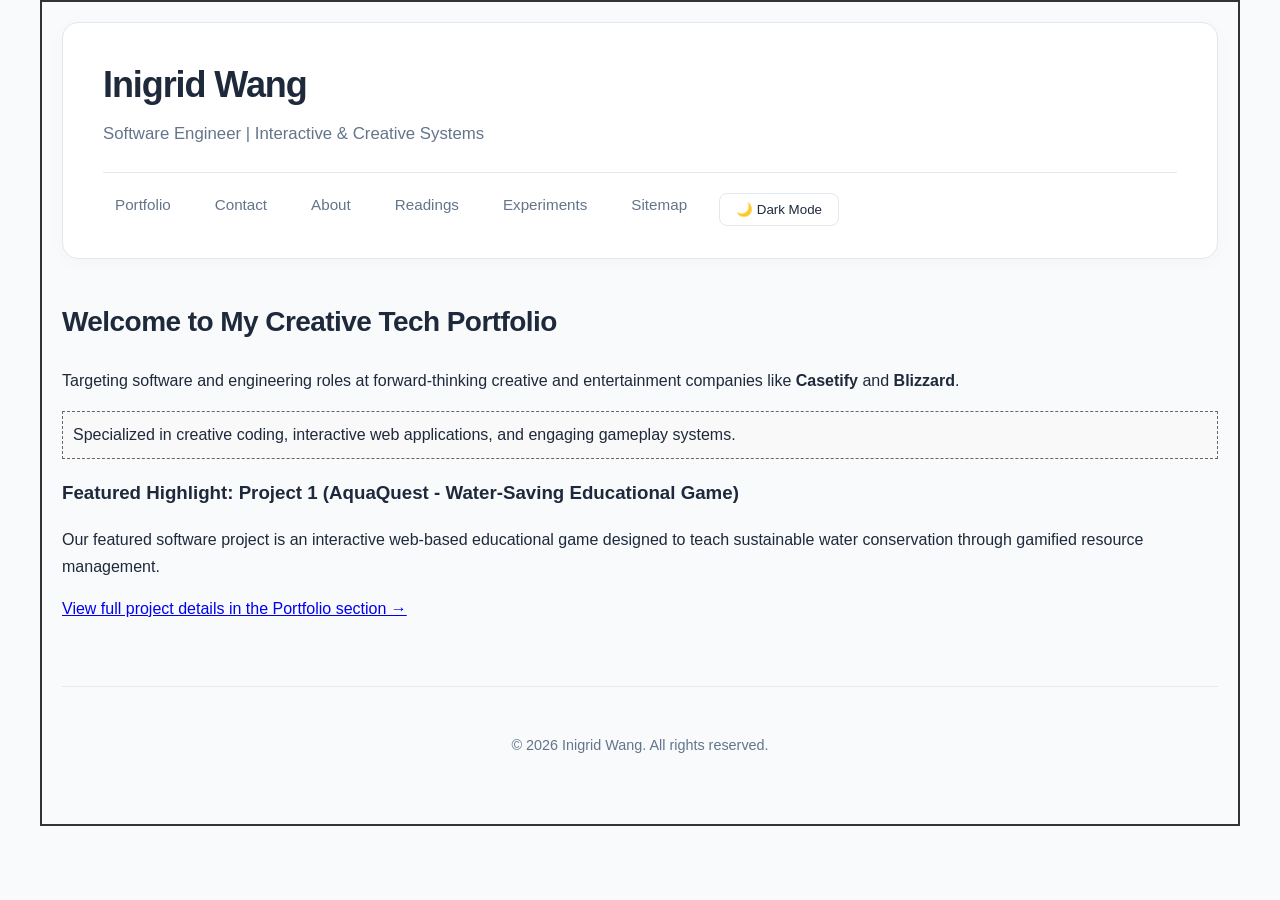
<file: index.html>
<!DOCTYPE html>
<html lang="en">
<head>
    <meta charset="UTF-8">
    <meta name="viewport" content="width=device-width, initial-scale=1.0">
    <title>Inigrid Wang- Creative Software Engineer Portfolio</title>
    <meta name="description" content="Portfolio of Inigrid Wang-, software engineer specializing in creative tech, entertainment, and interactive software development.">
    <link rel="stylesheet" href="style.css">
    <style>
        /* Base page structure border rule permitted by assignment */
        body {
            border: 2px solid #333333;
            max-width: 1200px;
            margin: 0 auto;
            padding: 20px;
            font-family: sans-serif;
        }
        creative-badge {
            display: block;
            margin: 15px 0;
            padding: 10px;
            border: 1px dashed #666666;
            background-color: #f9f9f9;
        }
    </style>
    <script>
        // Custom element #1: Console message custom element
        class HelloConsole extends HTMLElement {
            connectedCallback() {
                console.log("Hello World!");
            }
        }
        customElements.define('hello-console', HelloConsole);

        // Custom element #2: Semantic CSS custom element definition
        class CreativeBadge extends HTMLElement {}
        customElements.define('creative-badge', CreativeBadge);
    </script>
    <script src="theme.js" defer></script>
</head>
<body>
    <header>
        <h1>Inigrid Wang</h1>
        <p>Software Engineer | Interactive & Creative Systems</p>
        <nav>
            <ul>
                <li><a href="portfolio.html">Portfolio</a></li>
                <li><a href="contact.html">Contact</a></li>
		<li><a href="about.html">About</a></li>
		<li><a href="books.html">Readings</a></li>
                <li><a href="experiments.html">Experiments</a></li>
                <li><a href="sitemap.html">Sitemap</a></li>
            </ul>
        </nav>
    </header>

    <main>
        <section>
            <h2>Welcome to My Creative Tech Portfolio</h2>
            <p>Targeting software and engineering roles at forward-thinking creative and entertainment companies like <strong>Casetify</strong> and <strong>Blizzard</strong>.</p>
            <creative-badge>
                <span>Specialized in creative coding, interactive web applications, and engaging gameplay systems.</span>
            </creative-badge>
        </section>

        <article>
            <h3>Featured Highlight: Project 1 (AquaQuest - Water-Saving Educational Game)</h3>
            <p>Our featured software project is an interactive web-based educational game designed to teach sustainable water conservation through gamified resource management.</p>
            <p><a href="portfolio.html">View full project details in the Portfolio section &rarr;</a></p>
        </article>
    </main>

    <footer>
        <p>&copy; 2026 Inigrid Wang. All rights reserved.</p>
    </footer>

    <!-- Custom element instance that prints Hello World to console -->
    <hello-console></hello-console>
</body>
</html>
</file>
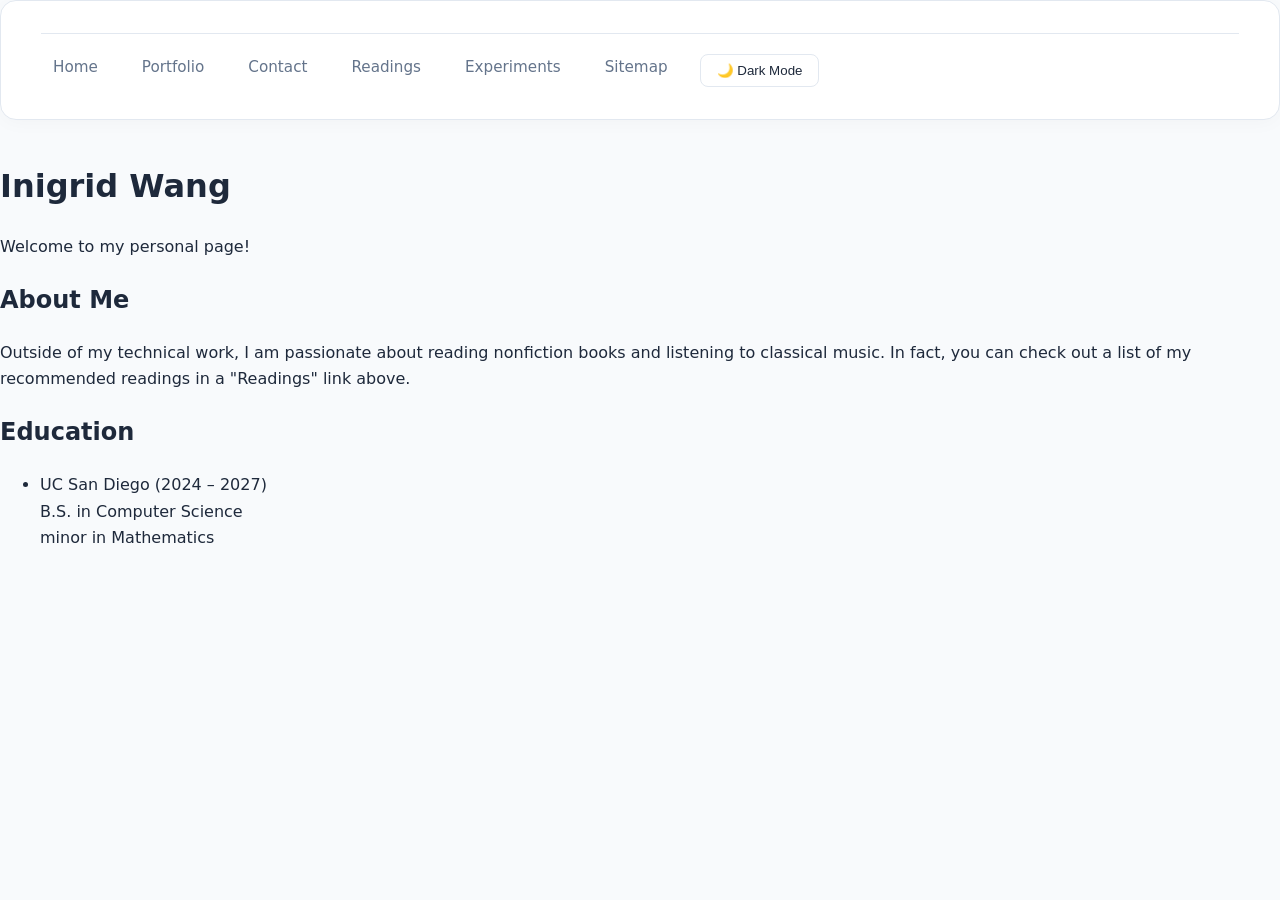
<file: about.html>
<!DOCTYPE html>
<html lang="en">
<head>
    <meta charset="UTF-8">
    <meta name="viewport" content="width=device-width, initial-scale=1.0">
    <title>About Me</title>
    <link rel="stylesheet" href="style.css">
    <script src="theme.js" defer></script>
</head>
<header>
    <nav>
        <ul>
            <li><a href="index.html">Home</a></li>
            <li><a href="portfolio.html">Portfolio</a></li>
            <li><a href="contact.html">Contact</a></li>
            <li><a href="books.html">Readings</a></li>
            <li><a href="experiments.html">Experiments</a></li>
            <li><a href="sitemap.html">Sitemap</a></li>
        </ul>
    </nav>
</header>
<body>

<div class="container">
    <!-- Name Section -->
    <h1>Inigrid Wang</h1>
    <p>Welcome to my personal page!</p>

    <!-- About Section -->
    <h2>About Me</h2>
    <p>
        Outside of my technical work, I am passionate about reading nonfiction books and listening to 
        classical music. In fact, you can check out a list of my recommended readings in a "Readings"
        link above.
    </p>

    <!-- Education Section -->
    <h2>Education</h2>
    <ul>
        <li>
            UC San Diego (2024 – 2027)<br>
            B.S. in Computer Science</strong><br>
            minor in Mathematics</strong>
        </li>
    </ul>
</div>

</body>
</html>
</file>
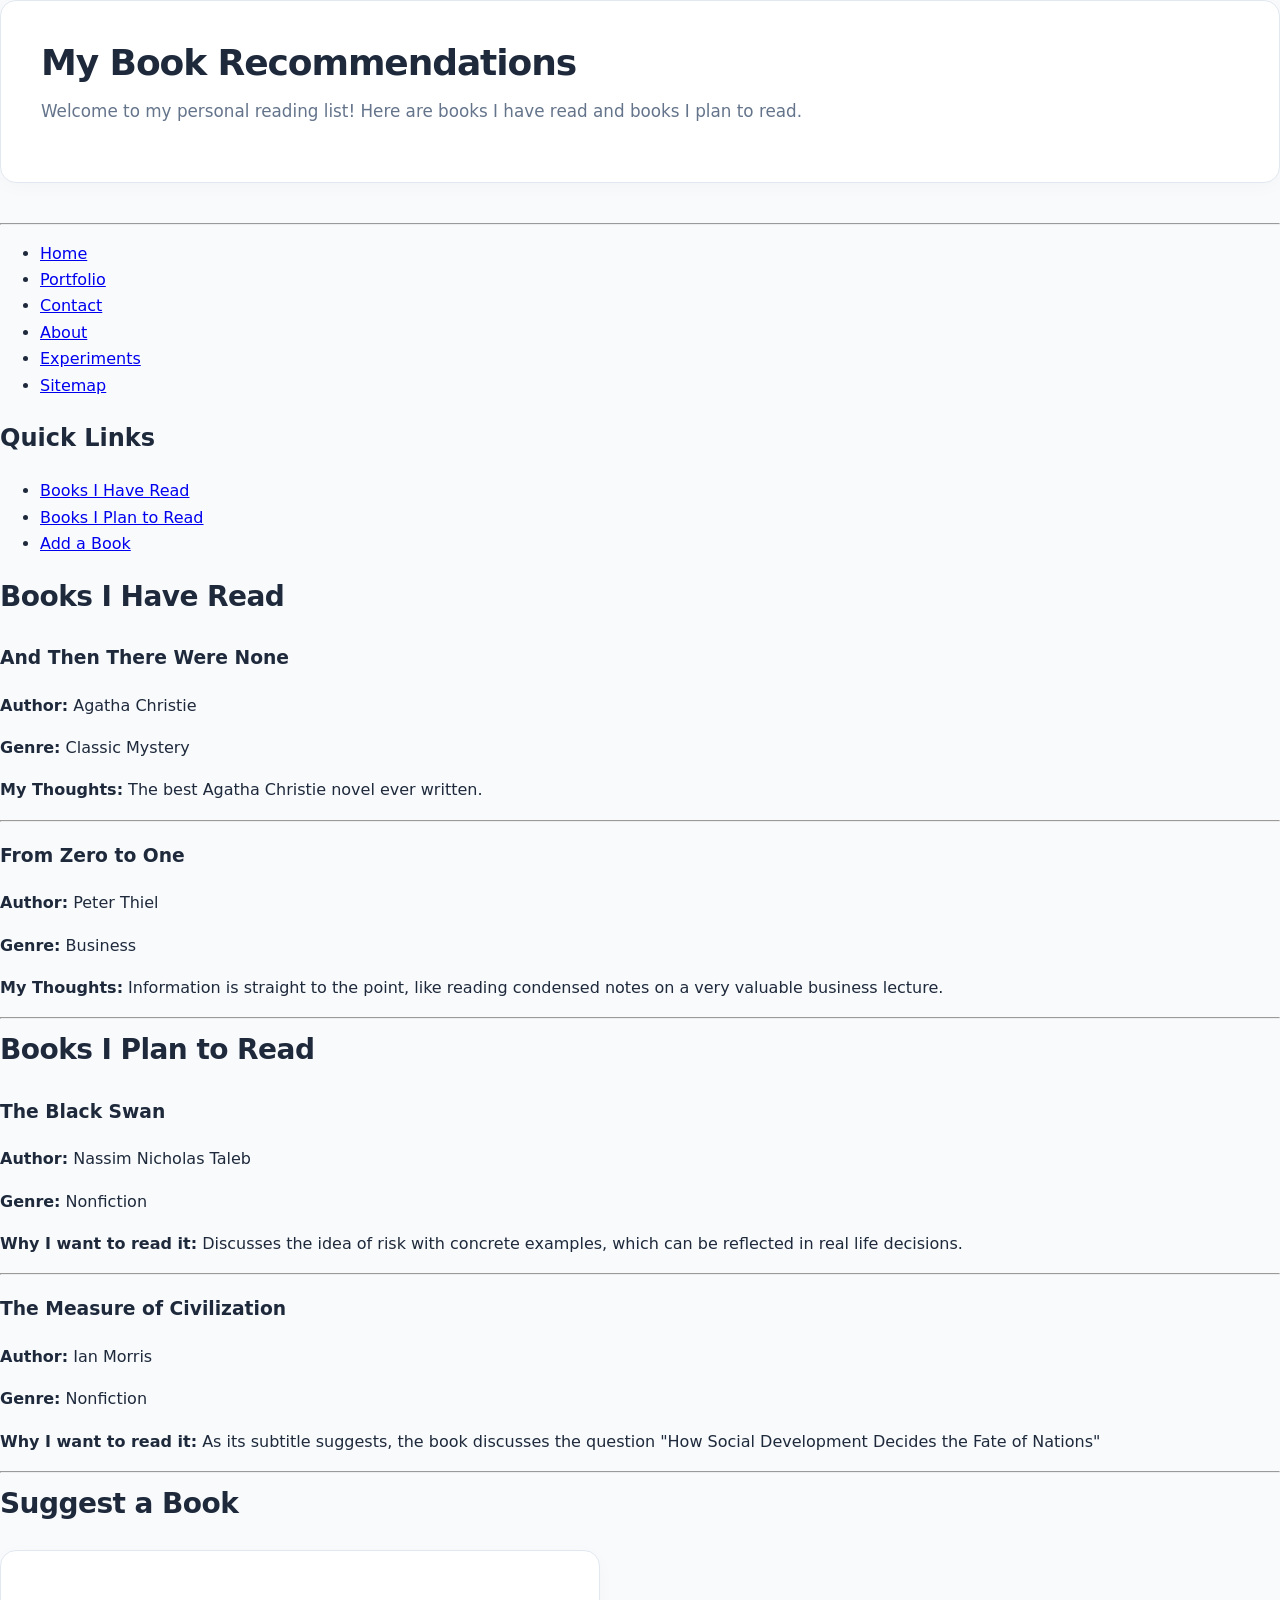
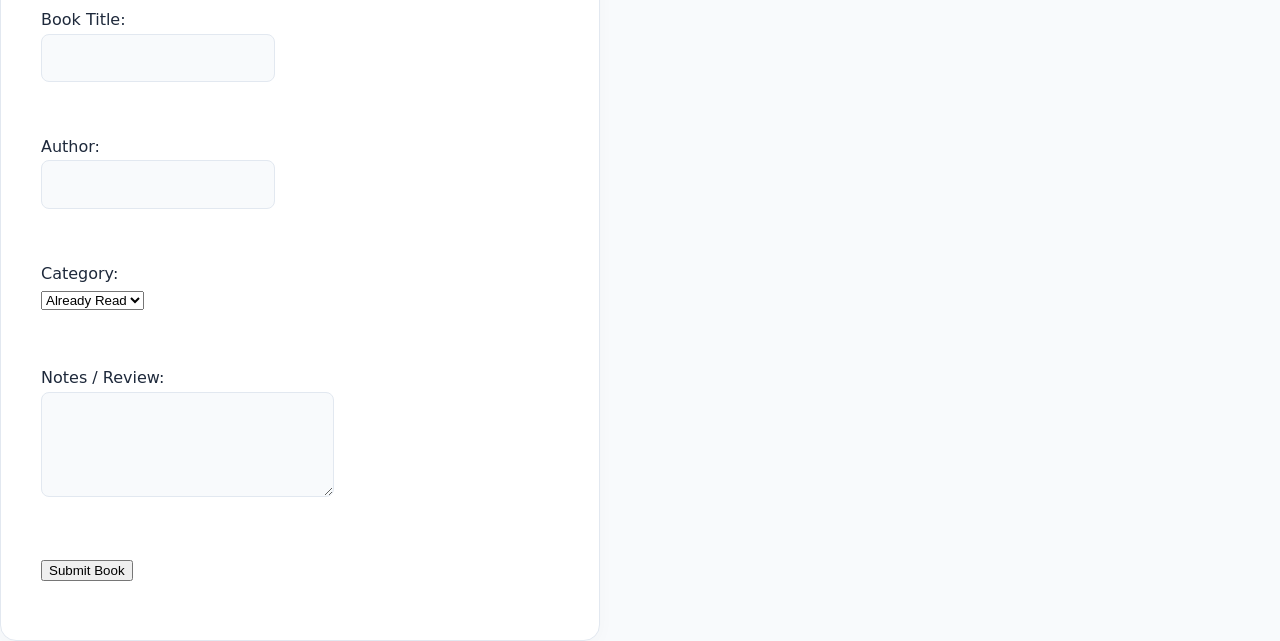
<file: books (1).html>
<!DOCTYPE html>
<html lang="en">
<head>
    <meta charset="UTF-8">
    <meta name="viewport" content="width=device-width, initial-scale=1.0">
    <title>My Book Recommendations</title>
    <link rel="stylesheet" href="style.css">
</head>
<body>

    <header>
        <h1>My Book Recommendations</h1>
        <p>Welcome to my personal reading list! Here are books I have read and books I plan to read.</p>
    </header>

    <hr>
    <nav>
        <ul>
            <li><a href="index.html">Home</a></li>
            <li><a href="portfolio.html">Portfolio</a></li>
            <li><a href="contact.html">Contact</a></li>
            <li><a href="about.html">About</a></li>
            <li><a href="experiments.html">Experiments</a></li>
            <li><a href="sitemap.html">Sitemap</a></li>
        </ul>
    </nav>  

    <nav>
        <h2>Quick Links</h2>
        <ul>
            <li><a href="#read">Books I Have Read</a></li>
            <li><a href="#toread">Books I Plan to Read</a></li>
            <li><a href="#add">Add a Book</a></li>
        </ul>
    </nav>

    <main>
        <!-- Books I Have Read Section -->
        <section id="read">
            <h2>Books I Have Read</h2>
            
            <article>
                <h3>And Then There Were None</h3>
                <p><strong>Author:</strong> Agatha Christie</p>
                <p><strong>Genre:</strong> Classic Mystery</p>
                <p><strong>My Thoughts:</strong> The best Agatha Christie novel ever written.</p>
                <hr>
            </article>

            <article>
                <h3>From Zero to One</h3>
                <p><strong>Author:</strong> Peter Thiel</p>
                <p><strong>Genre:</strong> Business </p>
                <p><strong>My Thoughts:</strong> Information is straight to the point, like reading condensed notes on a very valuable business lecture.</p>
                <hr>
            </article>
        </section>

        <!-- Books I Plan to Read Section -->
        <section id="toread">
            <h2>Books I Plan to Read</h2>
            
            <article>
                <h3>The Black Swan</h3>
                <p><strong>Author:</strong> Nassim Nicholas Taleb</p>
                <p><strong>Genre:</strong> Nonfiction</p>
                <p><strong>Why I want to read it:</strong> Discusses the idea of risk with concrete examples, which can be reflected in real life decisions.</p>
                <hr>
            </article>

            <article>
                <h3>The Measure of Civilization</h3>
                <p><strong>Author:</strong> Ian Morris</p>
                <p><strong>Genre:</strong> Nonfiction </p>
                <p><strong>Why I want to read it:</strong> As its subtitle suggests, the book discusses the question "How Social Development Decides the Fate of Nations"</p>
                <hr>
            </article>
        </section>

        <!-- Add a Book Section (HTML form demo) -->
        <section id="add">
            <h2>Suggest a Book</h2>
            <form>
                <p>
                    <label for="book-title">Book Title:</label><br>
                    <input type="text" id="book-title" name="title" required>
                </p>
                <p>
                    <label for="book-author">Author:</label><br>
                    <input type="text" id="book-author" name="author" required>
                </p>
                <p>
                    <label for="book-status">Category:</label><br>
                    <select id="book-status" name="status">
                        <option value="read">Already Read</option>
                        <option value="toread">Plan to Read</option>
                    </select>
                </p>
                <p>
                    <label for="book-notes">Notes / Review:</label><br>
                    <textarea id="book-notes" name="notes" rows="4" cols="30"></textarea>
                </p>
                <p>
                    <button type="submit">Submit Book</button>
                </p>
            </form>
        </section>
    </main>

</body>
</html>
</file>
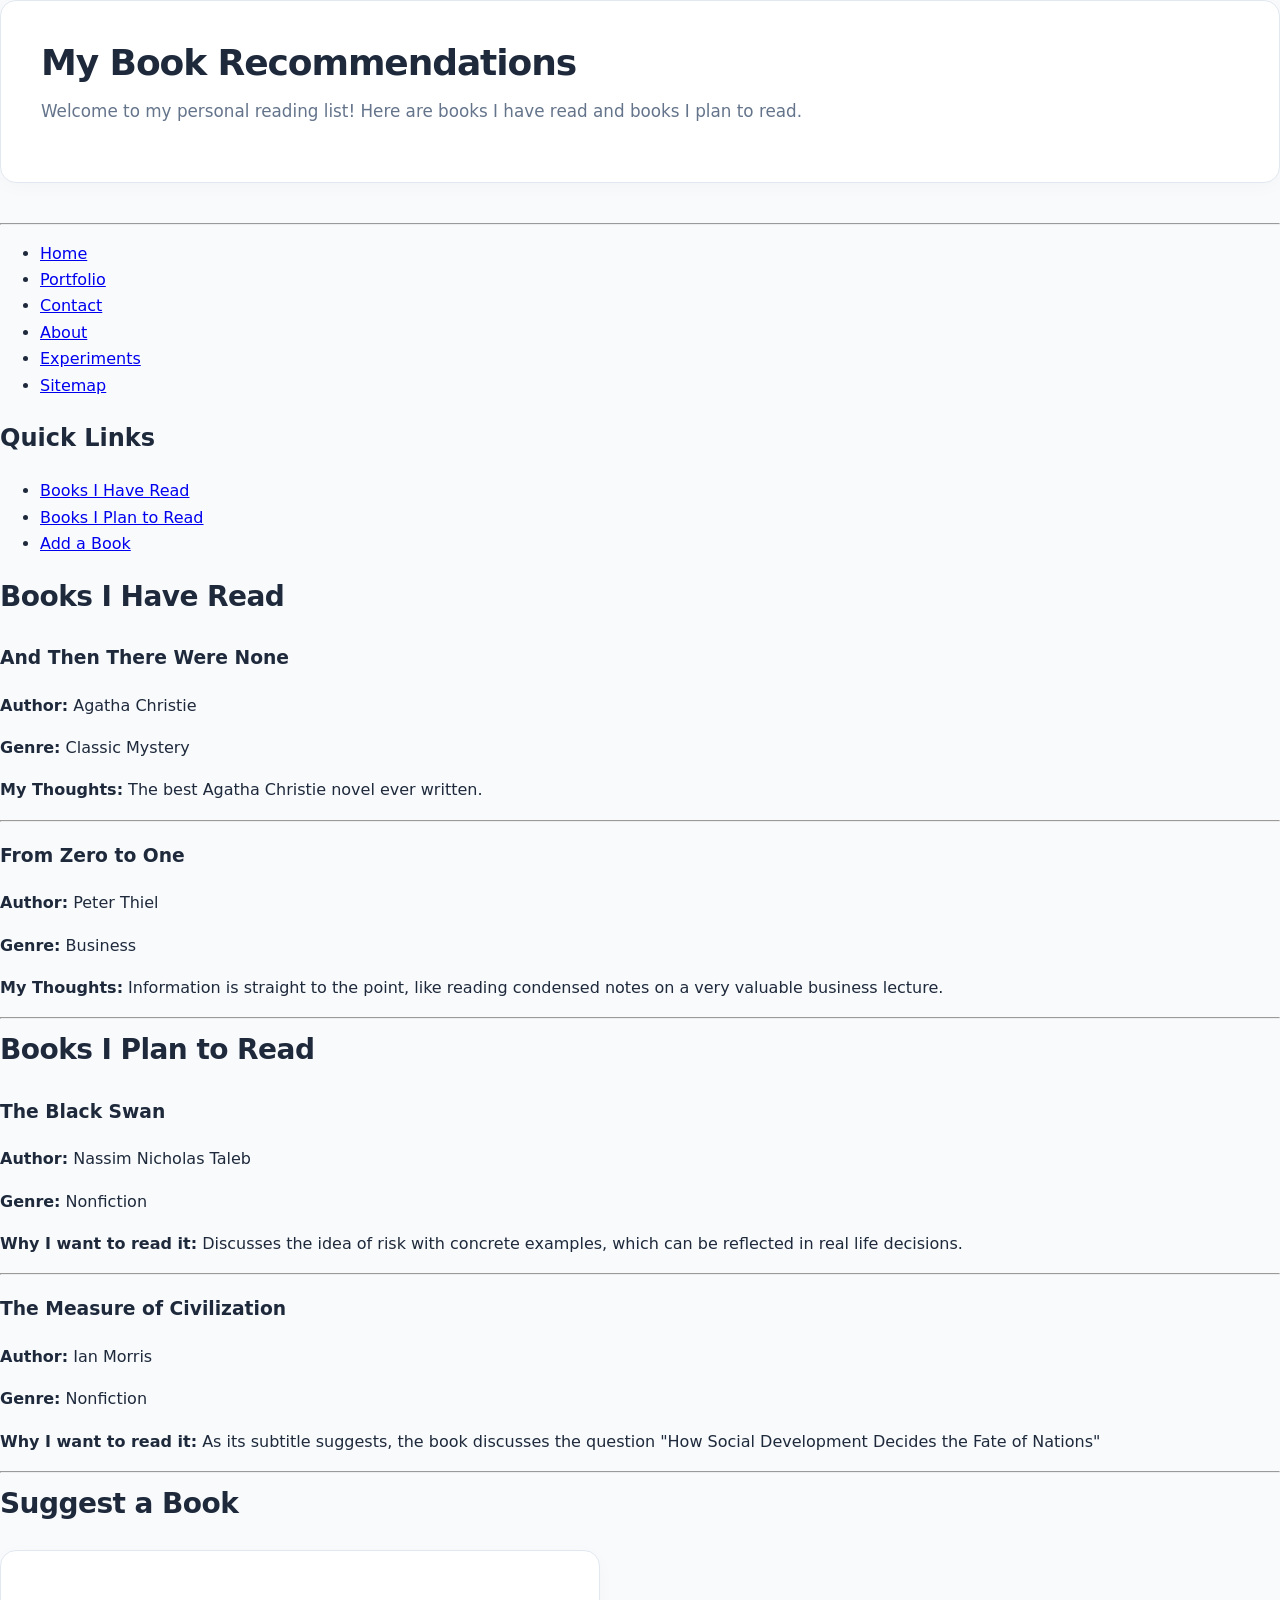
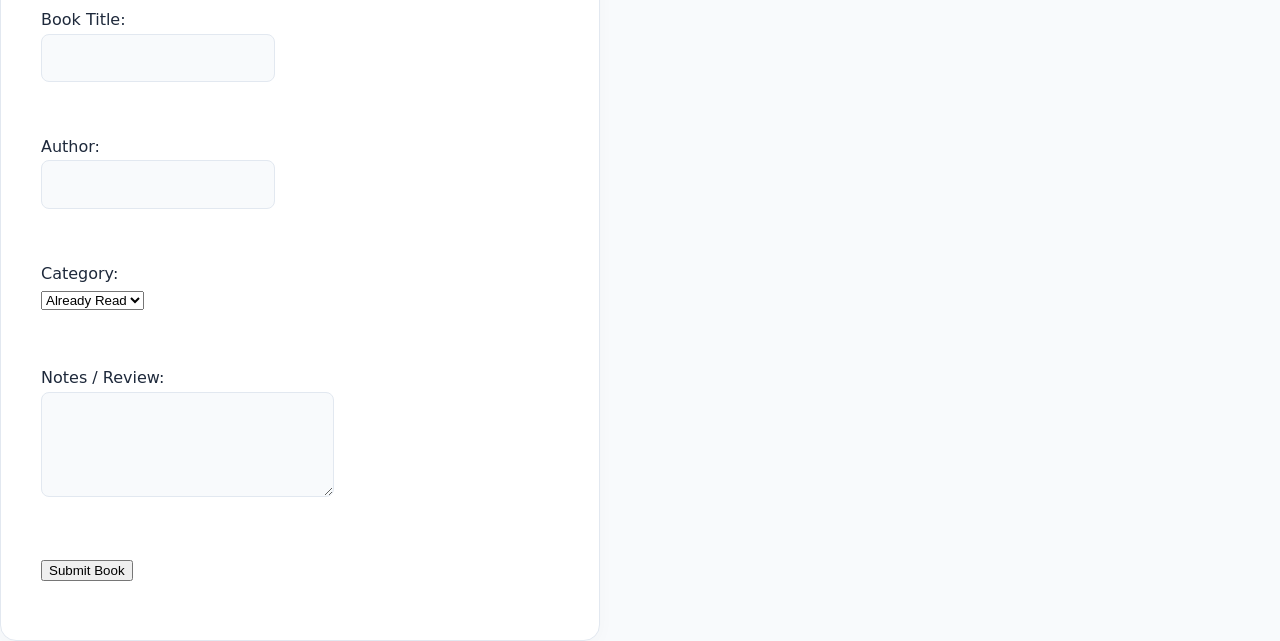
<file: books.html>
<!DOCTYPE html>
<html lang="en">
<head>
    <meta charset="UTF-8">
    <meta name="viewport" content="width=device-width, initial-scale=1.0">
    <title>My Book Recommendations</title>
    <link rel="stylesheet" href="style.css">
    <script src="theme.js" defer></script>
</head>
<body>

    <header>
        <h1>My Book Recommendations</h1>
        <p>Welcome to my personal reading list! Here are books I have read and books I plan to read.</p>
    </header>

    <hr>
    <nav>
        <ul>
            <li><a href="index.html">Home</a></li>
            <li><a href="portfolio.html">Portfolio</a></li>
            <li><a href="contact.html">Contact</a></li>
            <li><a href="about.html">About</a></li>
            <li><a href="experiments.html">Experiments</a></li>
            <li><a href="sitemap.html">Sitemap</a></li>
        </ul>
    </nav>  

    <nav>
        <h2>Quick Links</h2>
        <ul>
            <li><a href="#read">Books I Have Read</a></li>
            <li><a href="#toread">Books I Plan to Read</a></li>
            <li><a href="#add">Add a Book</a></li>
        </ul>
    </nav>

    <main>
        <!-- Books I Have Read Section -->
        <section id="read">
            <h2>Books I Have Read</h2>
            
            <article>
                <h3>And Then There Were None</h3>
                <p><strong>Author:</strong> Agatha Christie</p>
                <p><strong>Genre:</strong> Classic Mystery</p>
                <p><strong>My Thoughts:</strong> The best Agatha Christie novel ever written.</p>
                <hr>
            </article>

            <article>
                <h3>From Zero to One</h3>
                <p><strong>Author:</strong> Peter Thiel</p>
                <p><strong>Genre:</strong> Business </p>
                <p><strong>My Thoughts:</strong> Information is straight to the point, like reading condensed notes on a very valuable business lecture.</p>
                <hr>
            </article>
        </section>

        <!-- Books I Plan to Read Section -->
        <section id="toread">
            <h2>Books I Plan to Read</h2>
            
            <article>
                <h3>The Black Swan</h3>
                <p><strong>Author:</strong> Nassim Nicholas Taleb</p>
                <p><strong>Genre:</strong> Nonfiction</p>
                <p><strong>Why I want to read it:</strong> Discusses the idea of risk with concrete examples, which can be reflected in real life decisions.</p>
                <hr>
            </article>

            <article>
                <h3>The Measure of Civilization</h3>
                <p><strong>Author:</strong> Ian Morris</p>
                <p><strong>Genre:</strong> Nonfiction </p>
                <p><strong>Why I want to read it:</strong> As its subtitle suggests, the book discusses the question "How Social Development Decides the Fate of Nations"</p>
                <hr>
            </article>
        </section>

        <!-- Add a Book Section (HTML form demo) -->
        <section id="add">
            <h2>Suggest a Book</h2>
            <form>
                <p>
                    <label for="book-title">Book Title:</label><br>
                    <input type="text" id="book-title" name="title" required>
                </p>
                <p>
                    <label for="book-author">Author:</label><br>
                    <input type="text" id="book-author" name="author" required>
                </p>
                <p>
                    <label for="book-status">Category:</label><br>
                    <select id="book-status" name="status">
                        <option value="read">Already Read</option>
                        <option value="toread">Plan to Read</option>
                    </select>
                </p>
                <p>
                    <label for="book-notes">Notes / Review:</label><br>
                    <textarea id="book-notes" name="notes" rows="4" cols="30"></textarea>
                </p>
                <p>
                    <button type="submit">Submit Book</button>
                </p>
            </form>
        </section>
    </main>

</body>
</html>
</file>
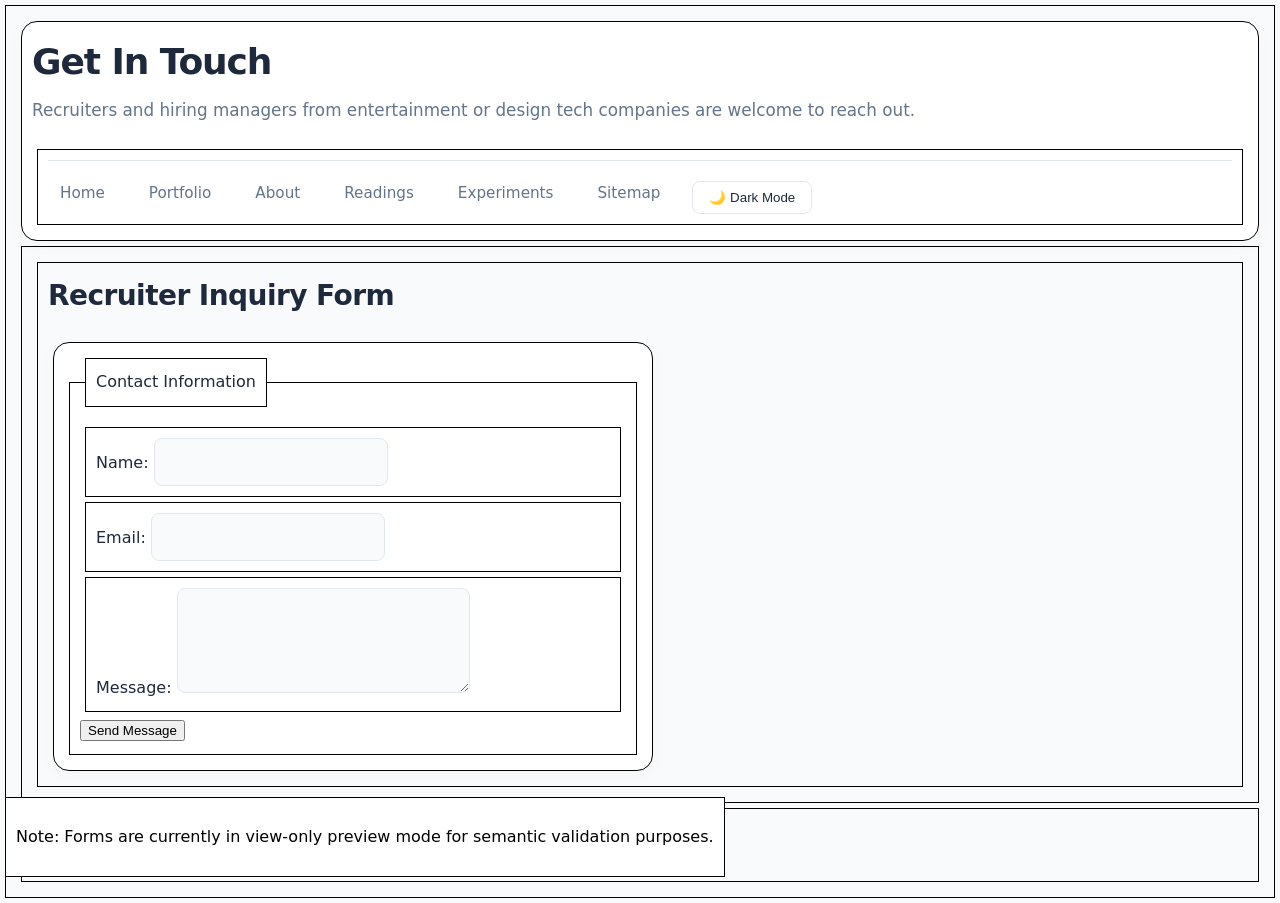
<file: contact.html>
<!DOCTYPE html>
<html lang="en">
<head>
    <meta charset="UTF-8">
    <meta name="viewport" content="width=device-width, initial-scale=1.0">
    <title>Contact Recruiter - Alex Chen</title>
    <link rel="stylesheet" href="style.css">
    <style>
        body, header, nav, main, footer, section, article, div, fieldset, legend, form, dialog, template {
            border: 1px solid black;
            padding: 10px;
            margin: 5px;
        }
        creative-badge {
            display: block;
            border: 2px dashed #333;
            padding: 8px;
            margin: 10px 0;
        }
    </style>
    <script src="theme.js" defer></script>
</head>
<body>
    <header>
        <h1>Get In Touch</h1>
        <p>Recruiters and hiring managers from entertainment or design tech companies are welcome to reach out.</p>
        <nav>
            <ul>
                <li><a href="index.html">Home</a></li>
                <li><a href="portfolio.html">Portfolio</a></li>
                <li><a href="about.html">About</a></li>
                <li><a href="books.html">Readings</a></li>
                <li><a href="experiments.html">Experiments</a></li>
                <li><a href="sitemap.html">Sitemap</a></li>
            </ul>
        </nav>
    </header>

    <main>
        <section>
            <h2>Recruiter Inquiry Form</h2>
            <form action="#" method="post">
                <fieldset>
                    <legend>Contact Information</legend>
                    <div>
                        <label for="name">Name:</label>
                        <input type="text" id="name" name="name">
                    </div>
                    <div>
                        <label for="email">Email:</label>
                        <input type="text" id="email" name="email">
                    </div>
                    <div>
                        <label for="message">Message:</label>
                        <textarea id="message" name="message" rows="4" cols="30"></textarea>
                    </div>
                    <button type="submit">Send Message</button>
                </fieldset>
            </form>
        </section>

        <dialog open>
            <p>Note: Forms are currently in view-only preview mode for semantic validation purposes.</p>
        </dialog>
    </main>

    <footer>
        <p>&copy; 2026 Alex Chen</p>
    </footer>
    <script>
        class HelloConsole extends HTMLElement {
            connectedCallback() {
                console.log("Hello World!");
            }
        }
        customElements.define('hello-console', HelloConsole);
    </script>
    <hello-console></hello-console>
</body>
</html>
</file>
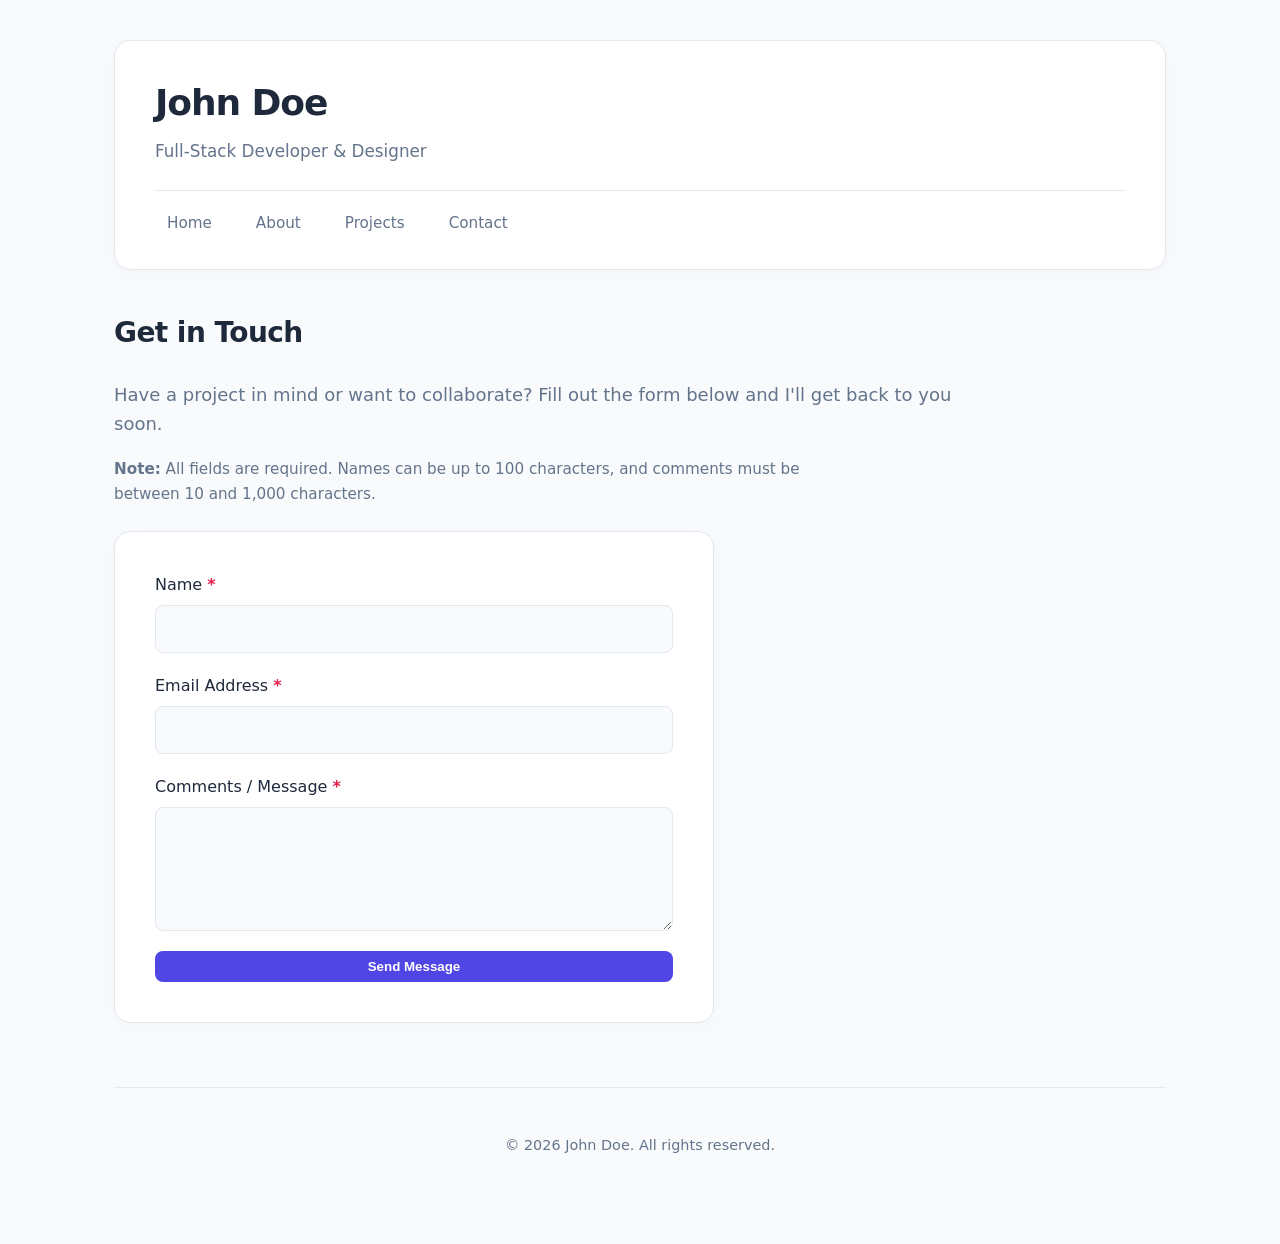
<file: form-no-js.html>
<!DOCTYPE html>
<html lang="en">
<head>
    <meta charset="UTF-8">
    <meta name="viewport" content="width=device-width, initial-scale=1.0">
    <title>Contact - Portfolio</title>
    <link rel="stylesheet" href="style.css">
</head>
<body>
    <div class="site-wrapper">
        <header>
            <h1>John Doe</h1>
            <p>Full-Stack Developer & Designer</p>
            <nav aria-label="Main Navigation">
                <ul>
                    <li><a href="index.html">Home</a></li>
                    <li><a href="about.html">About</a></li>
                    <li><a href="projects.html">Projects</a></li>
                    <li><a href="form-no-js.html" aria-current="page">Contact</a></li>
                </ul>
            </nav>
        </header>

        <main>
            <h2>Get in Touch</h2>
            <p>Have a project in mind or want to collaborate? Fill out the form below and I'll get back to you soon.</p>
            <p class="form-instructions">
                <strong>Note:</strong> All fields are required. Names can be up to 100 characters, and comments must be between 10 and 1,000 characters.
            </p>

            <form action="https://httpbin.org/post" method="post" novalidate>
                <div class="form-group">
                    <label for="name">Name <span class="required-indicator" aria-hidden="true">*</span></label>
                    <input type="text" id="name" name="name" autocomplete="name" minlength="1" maxlength="100" required>
                </div>

                <div class="form-group">
                    <label for="email">Email Address <span class="required-indicator" aria-hidden="true">*</span></label>
                    <input type="email" id="email" name="email" autocomplete="email" required>
                </div>

                <div class="form-group">
                    <label for="comments">Comments / Message <span class="required-indicator" aria-hidden="true">*</span></label>
                    <textarea id="comments" name="comments" rows="5" minlength="10" maxlength="1000" required></textarea>
                </div>

                <!-- Hidden bot-detection demonstration field -->
                <input type="hidden" name="possible_bot" value="true">

                <button type="submit" class="btn-primary">Send Message</button>
            </form>
        </main>

        <footer>
            <p>&copy; 2026 John Doe. All rights reserved.</p>
        </footer>
    </div>
</body>
</html>
</file>
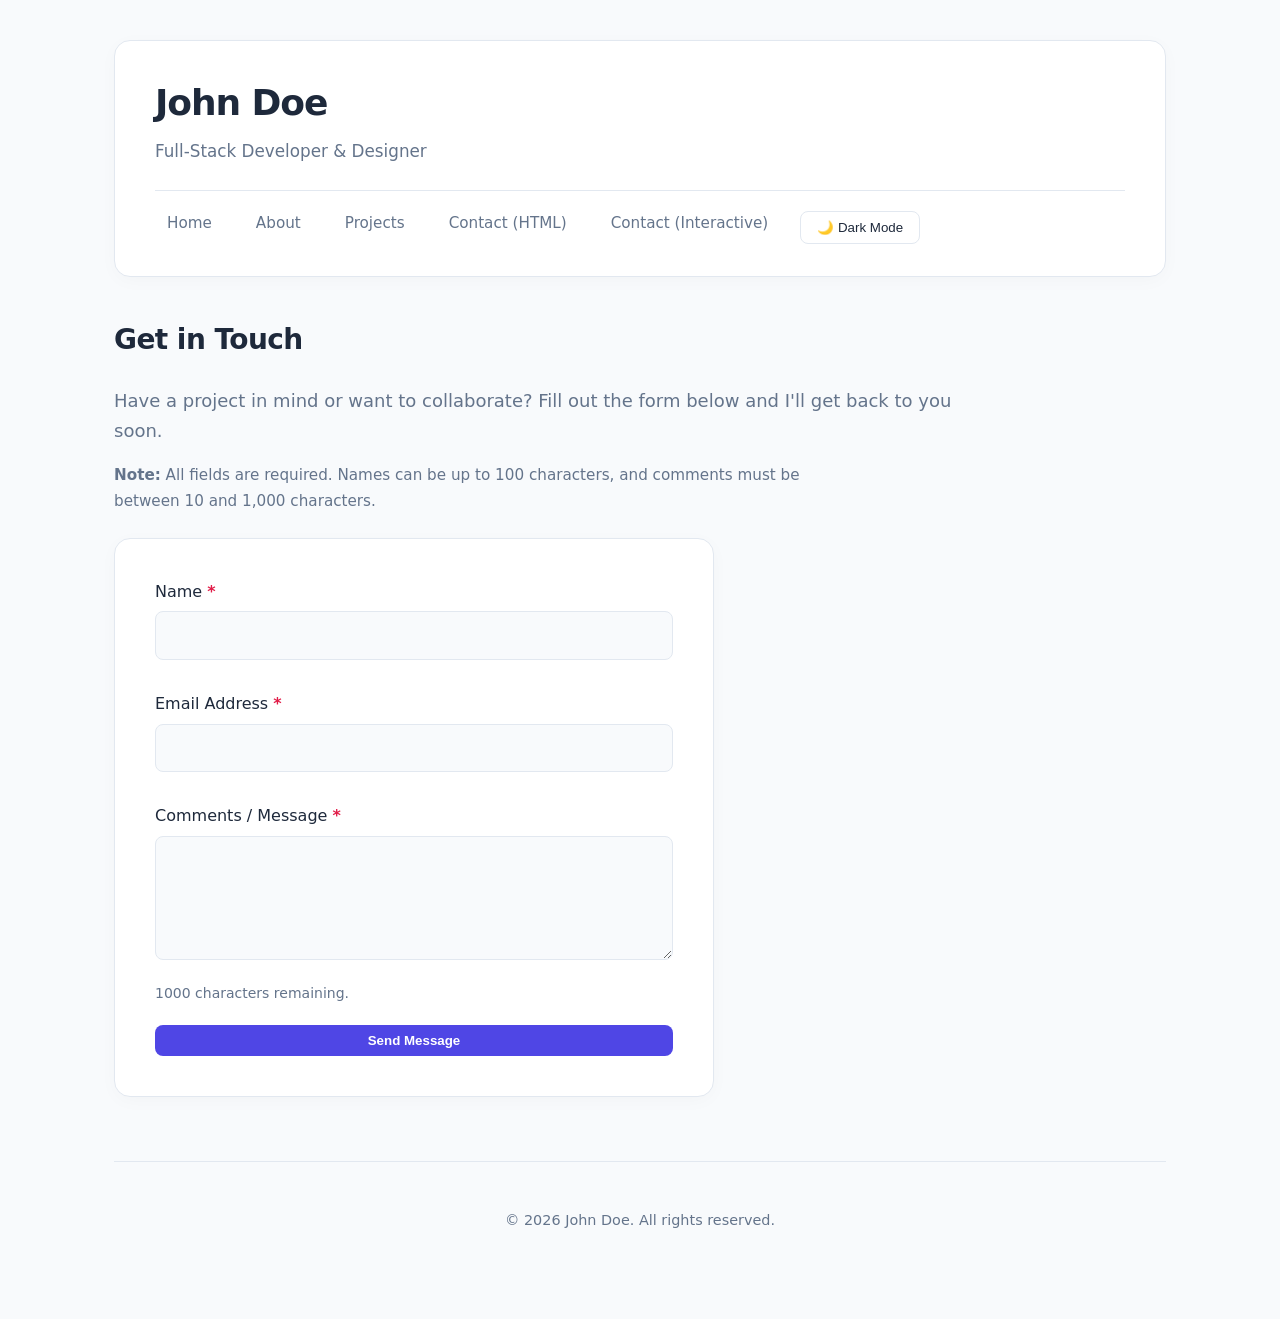
<file: form-with-js.html>
<!DOCTYPE html>
<html lang="en">
<head>
    <meta charset="UTF-8">
    <meta name="viewport" content="width=device-width, initial-scale=1.0">
    <title>Contact (Interactive) - Portfolio</title>
    <link rel="stylesheet" href="style.css">
    <script src="theme.js" defer></script>
    <script src="form.js" defer></script>
</head>
<body>
    <div class="site-wrapper">
        <header>
            <h1>John Doe</h1>
            <p>Full-Stack Developer & Designer</p>
            <nav aria-label="Main Navigation">
                <ul>
                    <li><a href="index.html">Home</a></li>
                    <li><a href="about.html">About</a></li>
                    <li><a href="projects.html">Projects</a></li>
                    <li><a href="form-no-js.html">Contact (HTML)</a></li>
                    <li><a href="form-with-js.html" aria-current="page">Contact (Interactive)</a></li>
                </ul>
            </nav>
        </header>

        <main>
            <h2>Get in Touch</h2>
            <p>Have a project in mind or want to collaborate? Fill out the form below and I'll get back to you soon.</p>
            <p class="form-instructions">
                <strong>Note:</strong> All fields are required. Names can be up to 100 characters, and comments must be between 10 and 1,000 characters.
            </p>

            <!-- Error summary live region for accessibility -->
            <div id="form-error-summary" class="error-summary" aria-live="polite" role="status"></div>

            <form id="contact-form" action="https://httpbin.org/post" method="post" novalidate>
                <div class="form-group">
                    <label for="name">Name <span class="required-indicator" aria-hidden="true">*</span></label>
                    <input type="text" id="name" name="name" autocomplete="name" minlength="1" maxlength="100" required aria-describedby="name-error">
                    <div id="name-error" class="field-error" aria-live="polite"></div>
                </div>

                <div class="form-group">
                    <label for="email">Email Address <span class="required-indicator" aria-hidden="true">*</span></label>
                    <input type="email" id="email" name="email" autocomplete="email" required aria-describedby="email-error">
                    <div id="email-error" class="field-error" aria-live="polite"></div>
                </div>

                <div class="form-group">
                    <label for="comments">Comments / Message <span class="required-indicator" aria-hidden="true">*</span></label>
                    <textarea id="comments" name="comments" rows="5" minlength="10" maxlength="1000" required aria-describedby="comments-error comments-info"></textarea>
                    <div id="comments-error" class="field-error" aria-live="polite"></div>
                    <div id="comments-info" class="field-info" aria-live="polite">1000 characters remaining</div>
                </div>

                <!-- Hidden bot-detection demonstration field -->
                <input type="hidden" name="possible_bot" value="true">
                
                <!-- Hidden error history field for JSON serialization -->
                <input type="hidden" id="form-errors-input" name="form-errors" value="">

                <button type="submit" class="btn-primary">Send Message</button>
            </form>
        </main>

        <footer>
            <p>&copy; 2026 John Doe. All rights reserved.</p>
        </footer>
    </div>
</body>
</html>
</file>
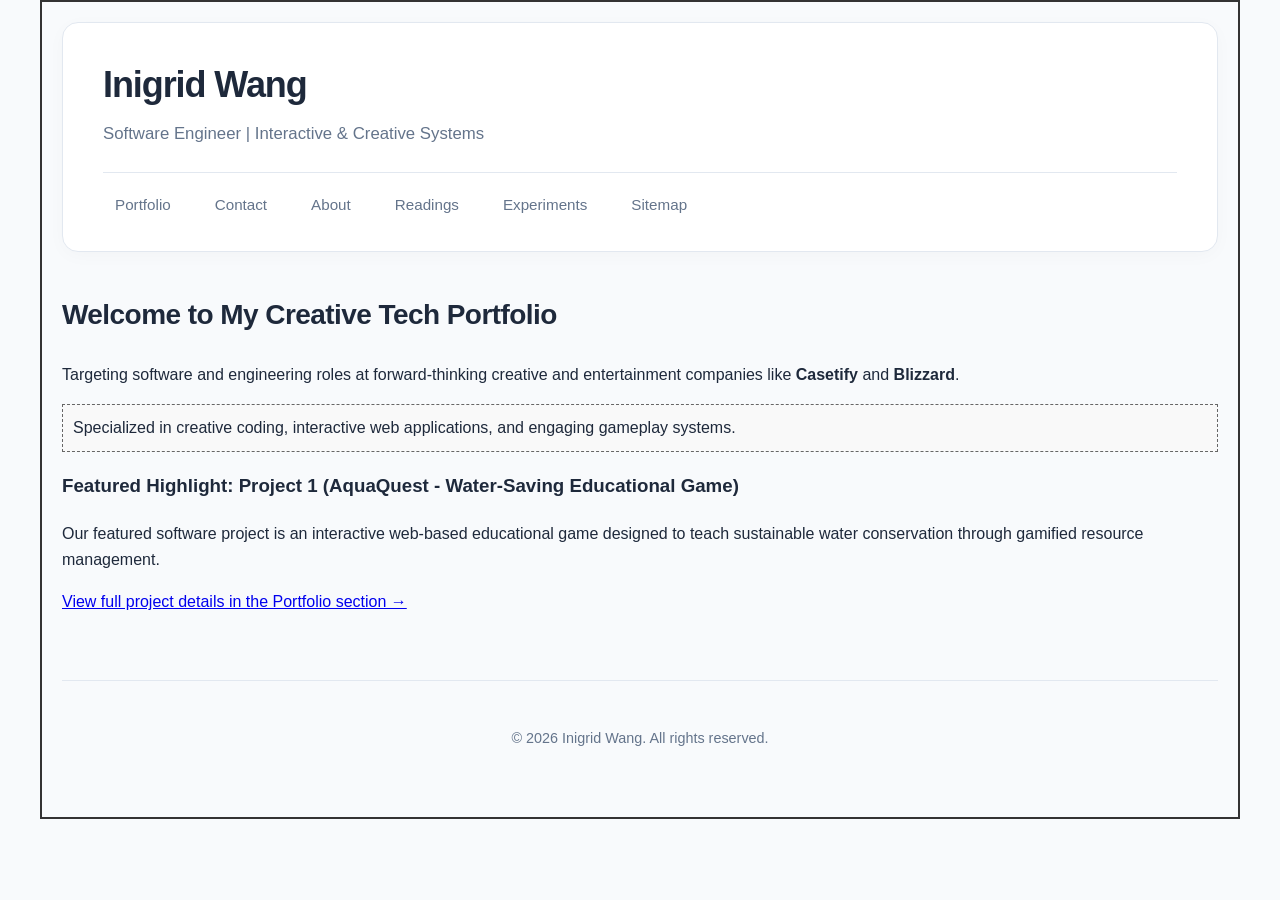
<file: index (1).html>
<!DOCTYPE html>
<html lang="en">
<head>
    <meta charset="UTF-8">
    <meta name="viewport" content="width=device-width, initial-scale=1.0">
    <title>Inigrid Wang- Creative Software Engineer Portfolio</title>
    <meta name="description" content="Portfolio of Inigrid Wang-, software engineer specializing in creative tech, entertainment, and interactive software development.">
    <link rel="stylesheet" href="style.css">
    <style>
        /* Base page structure border rule permitted by assignment */
        body {
            border: 2px solid #333333;
            max-width: 1200px;
            margin: 0 auto;
            padding: 20px;
            font-family: sans-serif;
        }
        creative-badge {
            display: block;
            margin: 15px 0;
            padding: 10px;
            border: 1px dashed #666666;
            background-color: #f9f9f9;
        }
    </style>
    <script>
        // Custom element #1: Console message custom element
        class HelloConsole extends HTMLElement {
            connectedCallback() {
                console.log("Hello World!");
            }
        }
        customElements.define('hello-console', HelloConsole);

        // Custom element #2: Semantic CSS custom element definition
        class CreativeBadge extends HTMLElement {}
        customElements.define('creative-badge', CreativeBadge);
    </script>
</head>
<body>
    <header>
        <h1>Inigrid Wang</h1>
        <p>Software Engineer | Interactive & Creative Systems</p>
        <nav>
            <ul>
                <li><a href="portfolio.html">Portfolio</a></li>
                <li><a href="contact.html">Contact</a></li>
		<li><a href="about.html">About</a></li>
		<li><a href="books.html">Readings</a></li>
                <li><a href="experiments.html">Experiments</a></li>
                <li><a href="sitemap.html">Sitemap</a></li>
            </ul>
        </nav>
    </header>

    <main>
        <section>
            <h2>Welcome to My Creative Tech Portfolio</h2>
            <p>Targeting software and engineering roles at forward-thinking creative and entertainment companies like <strong>Casetify</strong> and <strong>Blizzard</strong>.</p>
            <creative-badge>
                <span>Specialized in creative coding, interactive web applications, and engaging gameplay systems.</span>
            </creative-badge>
        </section>

        <article>
            <h3>Featured Highlight: Project 1 (AquaQuest - Water-Saving Educational Game)</h3>
            <p>Our featured software project is an interactive web-based educational game designed to teach sustainable water conservation through gamified resource management.</p>
            <p><a href="portfolio.html">View full project details in the Portfolio section &rarr;</a></p>
        </article>
    </main>

    <footer>
        <p>&copy; 2026 Inigrid Wang. All rights reserved.</p>
    </footer>

    <!-- Custom element instance that prints Hello World to console -->
    <hello-console></hello-console>
</body>
</html>
</file>
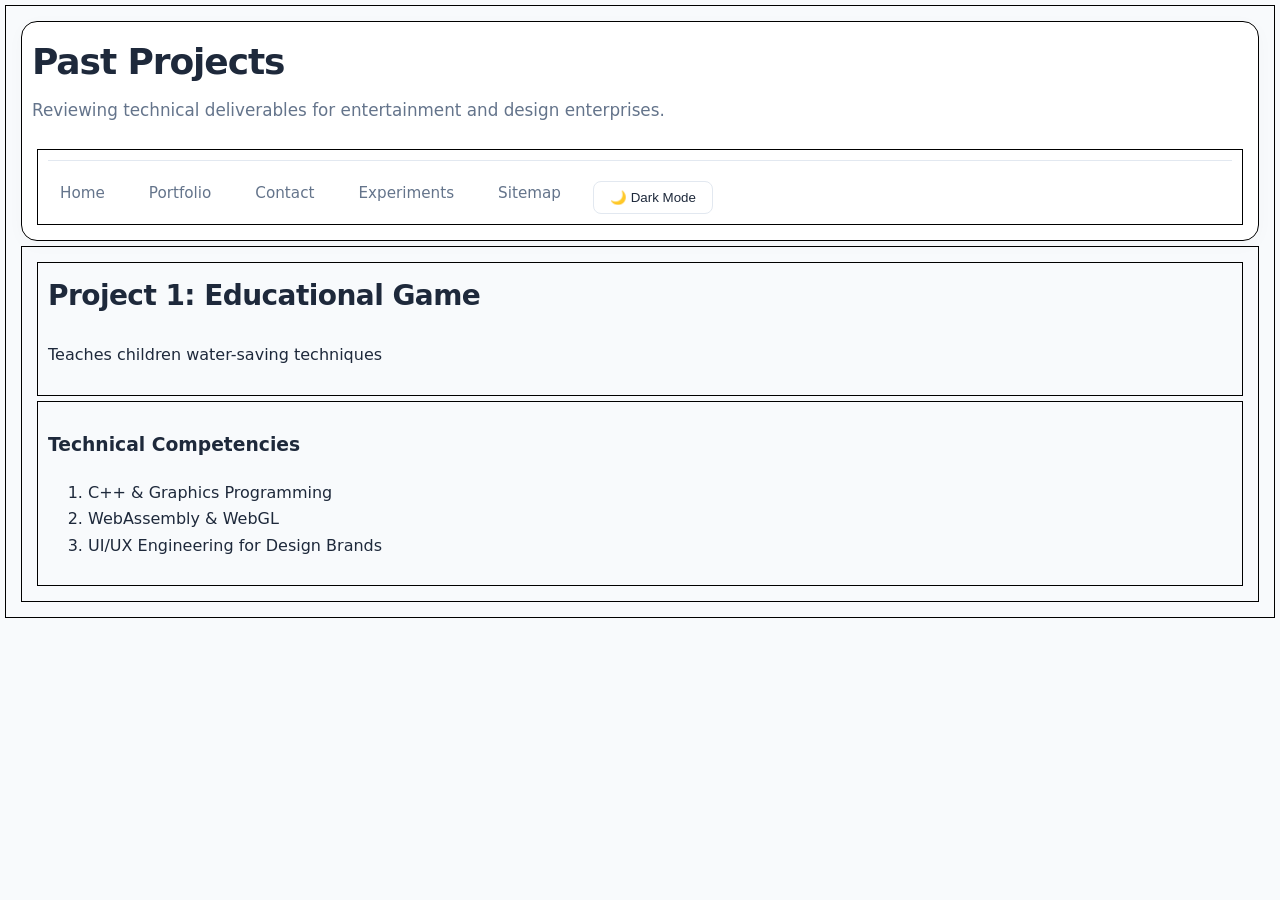
<file: portfolio.html>
<!DOCTYPE html>
<html lang="en">
<head>
    <meta charset="UTF-8">
    <meta name="viewport" content="width=device-width, initial-scale=1.0">
    <title>Portfolio - Past Projects</title>
    <link rel="stylesheet" href="style.css">
    <style>
        body, header, nav, main, footer, section, article, div, fieldset, legend, form, dialog, template {
            border: 1px solid black;
            padding: 10px;
            margin: 5px;
        }
        creative-badge {
            display: block;
            border: 2px dashed #333;
            padding: 8px;
            margin: 10px 0;
        }
    </style>
    <script src="theme.js" defer></script>
</head>
<body>
    <header>
        <h1>Past Projects</h1>
        <p>Reviewing technical deliverables for entertainment and design enterprises.</p>
        <nav>
            <ul>
                <li><a href="index.html">Home</a></li>
                <li><a href="portfolio.html">Portfolio</a></li>
                <li><a href="contact.html">Contact</a></li>
                <li><a href="experiments.html">Experiments</a></li>
                <li><a href="sitemap.html">Sitemap</a></li>
            </ul>
        </nav>
    </header>

    <main>
        <section>
            <h2>Project 1: Educational Game</h2>
            <p>Teaches children water-saving techniques</p>
        </section>

        <article>
            <h3>Technical Competencies</h3>
            <ol>
                <li>C++ & Graphics Programming</li>
                <li>WebAssembly & WebGL</li>
                <li>UI/UX Engineering for Design Brands</li>
            </ol>
        </article>
    </main>
</file>
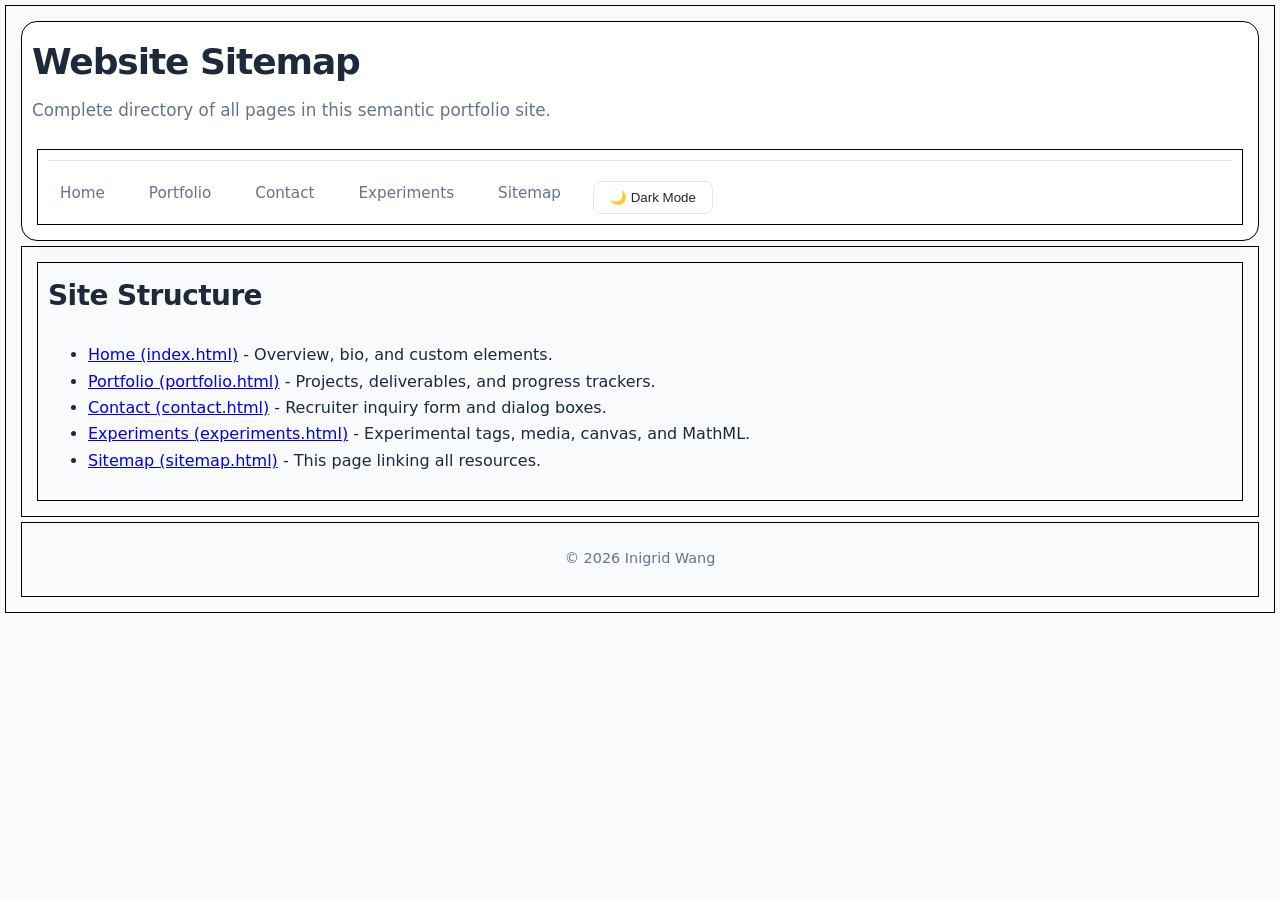
<file: sitemap.html>
<!DOCTYPE html>
<html lang="en">
<head>
    <meta charset="UTF-8">
    <meta name="viewport" content="width=device-width, initial-scale=1.0">
    <title>Sitemap - Inigrid Wang Portfolio</title>
    <link rel="stylesheet" href="style.css">
    <style>
        body, header, nav, main, footer, section, article, div, fieldset, legend, form, dialog, template {
            border: 1px solid black;
            padding: 10px;
            margin: 5px;
        }
        creative-badge {
            display: block;
            border: 2px dashed #333;
            padding: 8px;
            margin: 10px 0;
        }
    </style>
    <script src="theme.js" defer></script>
</head>
<body>
    <header>
        <h1>Website Sitemap</h1>
        <p>Complete directory of all pages in this semantic portfolio site.</p>
        <nav>
            <ul>
                <li><a href="index.html">Home</a></li>
                <li><a href="portfolio.html">Portfolio</a></li>
                <li><a href="contact.html">Contact</a></li>
                <li><a href="experiments.html">Experiments</a></li>
                <li><a href="sitemap.html">Sitemap</a></li>
            </ul>
        </nav>
    </header>

    <main>
        <section>
            <h2>Site Structure</h2>
            <ul>
                <li><a href="index.html">Home (index.html)</a> - Overview, bio, and custom elements.</li>
                <li><a href="portfolio.html">Portfolio (portfolio.html)</a> - Projects, deliverables, and progress trackers.</li>
                <li><a href="contact.html">Contact (contact.html)</a> - Recruiter inquiry form and dialog boxes.</li>
                <li><a href="experiments.html">Experiments (experiments.html)</a> - Experimental tags, media, canvas, and MathML.</li>
                <li><a href="sitemap.html">Sitemap (sitemap.html)</a> - This page linking all resources.</li>
            </ul>
        </section>
    </main>

    <footer>
        <p>&copy; 2026 Inigrid Wang</p>
    </footer>
    <script>
        class HelloConsole extends HTMLElement {
            connectedCallback() {
                console.log("Hello World!");
            }
        }
        customElements.define('hello-console', HelloConsole);
    </script>
    <hello-console></hello-console>
</body>
</html>
</file>
<file: style.css>
/* ==========================================================================
   CSS CUSTOM PROPERTIES (:root) - Professional Bright Theme
   ========================================================================== */
:root {
  --font-sans: 'Inter', system-ui, -apple-system, BlinkMacSystemFont, "Segoe UI", Roboto, Oxygen, Ubuntu, Cantarell, sans-serif;
  --font-mono: ui-monospace, SFMono-Regular, Menlo, Monaco, Consolas, monospace;
  
  --bg-color: #f8fafc;
  --bg-surface: #ffffff;
  --bg-card: #ffffff;
  
  --text-main: #1e293b;
  --text-muted: #64748b;
  
  --accent-primary: #4f46e5;
  --accent-glow: rgba(79, 70, 229, 0.12);
  --border-color: #e2e8f0;
  
  --site-max-width: 1100px;
  --spacing-unit: 1.5rem;
}

/* ==========================================================================
   BASE & RESET STYLES (Graceful Degradation Support)
   ========================================================================== */
*,
*::before,
*::after {
  box-sizing: border-box;
}

body {
  font-family: var(--font-sans);
  background-color: var(--bg-color);
  color: var(--text-main);
  line-height: 1.65;
  margin: 0;
  padding: 0;
  -webkit-font-smoothing: antialiased;
}

/* ==========================================================================
   SHARED LAYOUT & STRUCTURE
   ========================================================================== */
.site-wrapper {
  max-width: var(--site-max-width);
  margin: 0 auto;
  padding: 2.5rem var(--spacing-unit);
  display: flex;
  flex-direction: column;
  min-height: 100vh;
}

/* Header & Navigation */
header {
  background-color: var(--bg-surface);
  border: 1px solid var(--border-color);
  border-radius: 16px;
  padding: 2rem 2.5rem;
  margin-bottom: 2.5rem;
  box-shadow: 0 4px 20px -2px rgba(0, 0, 0, 0.03);
}

header h1 {
  font-size: 2.25rem;
  margin: 0 0 0.35rem 0;
  color: var(--text-main);
  letter-spacing: -0.03em;
  font-weight: 700;
}

header p {
  color: var(--text-muted);
  margin: 0 0 1.5rem 0;
  font-size: 1.05rem;
  font-weight: 400;
}

/* Flexbox Navigation */
header nav ul {
  list-style: none;
  padding: 0;
  margin: 0;
  display: flex;
  flex-wrap: wrap;
  gap: 0.5rem 1.25rem;
  border-top: 1px solid var(--border-color);
  padding-top: 1.25rem;
}

header nav a {
  color: var(--text-muted);
  text-decoration: none;
  font-weight: 500;
  font-size: 0.95rem;
  transition: all 0.2s ease;
  padding: 0.4rem 0.75rem;
  border-radius: 8px;
}

/* ==========================================================================
   SELECTORS IN CONTEXT
   ========================================================================== */

/* 1. Attribute Selector: Target external or secure links with target="_blank" */
a[target="_blank"] {
  color: var(--accent-primary);
  border-bottom: 1px dashed var(--accent-primary);
}

/* 2. Descendant Combinator: Styles all paragraph elements living inside a card */
.project-card p {
  font-size: 0.975rem;
  color: var(--text-muted);
  line-height: 1.5;
}

/* 3. Child Combinator (>): Direct child paragraphs inside main content wrapper */
main > p {
  font-size: 1.125rem;
  max-width: 75ch;
  color: var(--text-muted);
}

/* 4. Adjacent Sibling Combinator (+): Form label immediately following an input */
input + label, textarea + label {
  font-weight: 600;
  color: var(--accent-primary);
}

/* 5. Subsequent Sibling Combinator (~): Headings that follow an introduction banner */
.intro-banner ~ h3 {
  margin-top: 3rem;
  border-bottom: 2px solid var(--border-color);
  padding-bottom: 0.75rem;
  color: var(--text-main);
}

/* ==========================================================================
   MAIN CONTENT & RESPONSIVE GRID LAYOUTS
   ========================================================================== */
main {
  flex: 1;
}

main h2 {
  font-size: 1.75rem;
  color: var(--text-main);
  letter-spacing: -0.02em;
  margin-top: 0;
}

/* Grid Layout for Portfolios and Cards */
.grid-container {
  display: grid;
  grid-template-columns: repeat(auto-fit, minmax(320px, 1fr));
  gap: 1.75rem;
  margin-top: 1.75rem;
}

.project-card {
  background-color: var(--bg-card);
  border: 1px solid var(--border-color);
  border-radius: 14px;
  padding: 2rem;
  box-shadow: 0 2px 10px rgba(0, 0, 0, 0.02);
  transition: transform 0.25s ease, border-color 0.25s ease, box-shadow 0.25s ease;
}

.project-card:hover {
  transform: translateY(-4px);
  border-color: var(--accent-primary);
  box-shadow: 0 12px 30px var(--accent-glow);
}

.project-card h3 {
  margin-top: 0;
  color: var(--text-main);
  font-size: 1.25rem;
}

/* Footer */
footer {
  margin-top: 4rem;
  padding: 2rem 0;
  border-top: 1px solid var(--border-color);
  text-align: center;
  color: var(--text-muted);
  font-size: 0.9rem;
}

/* ==========================================================================
   INTERACTIVE ELEMENTS, HOVER & FOCUS STATES
   ========================================================================== */
a:hover {
  color: var(--accent-primary);
  background-color: var(--accent-glow);
}

/* Visible, Accessible Focus States */
a:focus,
button:focus,
input:focus,
textarea:focus {
  outline: 3px solid var(--accent-primary);
  outline-offset: 2px;
}

/* Button with 'em' unit padding scaling context */
.btn-primary {
  display: inline-block;
  background-color: var(--accent-primary);
  color: #ffffff;
  font-weight: 600;
  text-decoration: none;
  padding: 0.6em 1.4em; /* Uses em relative to font-size for local context scaling */
  border-radius: 8px;
  border: none;
  cursor: pointer;
  transition: background-color 0.2s ease, opacity 0.2s ease;
}

.btn-primary:hover {
  background-color: #4338ca;
  opacity: 1;
}

/* Forms layout */
form {
  display: flex;
  flex-direction: column;
  gap: 1.25rem;
  max-width: 600px;
  background-color: var(--bg-surface);
  padding: 2.5rem;
  border: 1px solid var(--border-color);
  border-radius: 16px;
  box-shadow: 0 4px 20px -2px rgba(0, 0, 0, 0.03);
}

input, textarea {
  background-color: #f8fafc;
  border: 1px solid var(--border-color);
  color: var(--text-main);
  padding: 0.85rem 1rem;
  border-radius: 8px;
  font-family: var(--font-sans);
  font-size: 1rem;
  transition: border-color 0.2s ease;
}

input:focus, textarea:focus {
  background-color: #ffffff;
  border-color: var(--accent-primary);
}

/* ==========================================================================
   RESPONSIVE MEDIA QUERIES
   ========================================================================== */
@media (max-width: 768px) {
  .site-wrapper {
    padding: 1rem;
  }

  header {
    padding: 1.5rem;
  }

  header h1 {
    font-size: 1.75rem;
  }

  header nav ul {
    flex-direction: column;
    gap: 0.5rem;
  }

  .grid-container {
    grid-template-columns: 1fr;
  }
}

/* ==========================================================================
   PART 2: FORM VALIDATION STYLING
   ========================================================================== */

.form-instructions {
    font-size: 0.95rem;
    color: var(--text-muted);
    margin-bottom: 1.5rem;
}

.required-indicator {
    color: #e11d48;
    font-weight: bold;
}

.form-group {
    display: flex;
    flex-direction: column;
    gap: 0.4rem;
}

/* Prevent layout shift by keeping borders/outlines consistent in size */
input, textarea {
    background-color: #f8fafc;
    border: 1px solid var(--border-color);
    color: var(--text-main);
    padding: 0.85rem 1rem;
    border-radius: 8px;
    font-family: var(--font-sans);
    font-size: 1rem;
    transition: border-color 0.2s ease, box-shadow 0.2s ease;
}

/* Base focus state */
input:focus, textarea:focus {
    background-color: #ffffff;
    border-color: var(--accent-primary);
    outline: 3px solid var(--accent-primary);
    outline-offset: 2px;
}

/* User-invalid state: triggers after interaction/submission attempt, avoiding page-load errors */
input:user-invalid, 
textarea:user-invalid {
    border-color: #e11d48;
    box-shadow: 0 0 0 1px #e11d48;
}

/* User-valid state: provides subtle positive feedback */
input:user-valid, 
textarea:user-valid {
    border-color: #10b981;
}

/* ==========================================================================
   PART 3: JAVASCRIPT ENHANCEMENT STYLES
   ========================================================================== */
.field-error {
    color: #e11d48;
    font-size: 0.875rem;
    margin-top: 0.3rem;
    font-weight: 500;
}

.field-info {
    font-size: 0.875rem;
    color: var(--text-muted);
    margin-top: 0.3rem;
}

.field-info.warning {
    color: #d97706; /* Amber warning near limit */
    font-weight: 500;
}

.field-info.limit {
    color: #e11d48; /* Red alert at max limit */
    font-weight: 600;
}

.error-summary {
    color: #e11d48;
    font-weight: 600;
    margin-bottom: 1rem;
}

input.invalid, textarea.invalid {
    border-color: #e11d48 !important;
    background-color: #fff1f2 !important;
}

input.valid, textarea.valid {
    border-color: #10b981 !important;
}

/* ==========================================================================
   PART 4.1: THEME SWITCHING (CSS Custom Properties)
   ========================================================================== */

/* Default Light Theme Variables */
:root {
  --bg-color: #f8fafc;
  --bg-surface: #ffffff;
  --bg-card: #ffffff;
  --text-main: #1e293b;
  --text-muted: #64748b;
  --accent-primary: #4f46e5;
  --accent-glow: rgba(79, 70, 229, 0.12);
  --border-color: #e2e8f0;
}

/* Dark Theme Variables */
[data-theme="dark"] {
  --bg-color: #0f172a;
  --bg-surface: #1e293b;
  --bg-card: #1e293b;
  --text-main: #f8fafc;
  --text-muted: #94a3b8;
  --accent-primary: #818cf8;
  --accent-glow: rgba(129, 140, 248, 0.2);
  --border-color: #334155;
}

/* Hide theme control by default until JS initializes it */
.js-theme-toggle {
  display: none;
}

/* Shown only when JS is active */
.js .js-theme-toggle {
  display: inline-flex;
  align-items: center;
  gap: 0.5rem;
  background: var(--bg-surface);
  color: var(--text-main);
  border: 1px solid var(--border-color);
  padding: 0.5rem 1rem;
  border-radius: 8px;
  font-weight: 500;
  cursor: pointer;
  transition: background-color 0.2s ease, border-color 0.2s ease;
}

.js-theme-toggle:hover {
  border-color: var(--accent-primary);
  background-color: var(--accent-glow);
}


/* ==========================================================================
   PART 4.2: VIEW TRANSITIONS API & REDUCED MOTION
   ========================================================================== */

/* Enable automatic cross-document (MPA) view transitions */
@view-transition {
  navigation: auto;
}

/* Respect user motion preferences by disabling animations when reduced motion is requested */
@media (prefers-reduced-motion: reduce) {
  ::view-transition-old(*),
  ::view-transition-new(*) {
    animation: none !important;
  }
}
</file>
